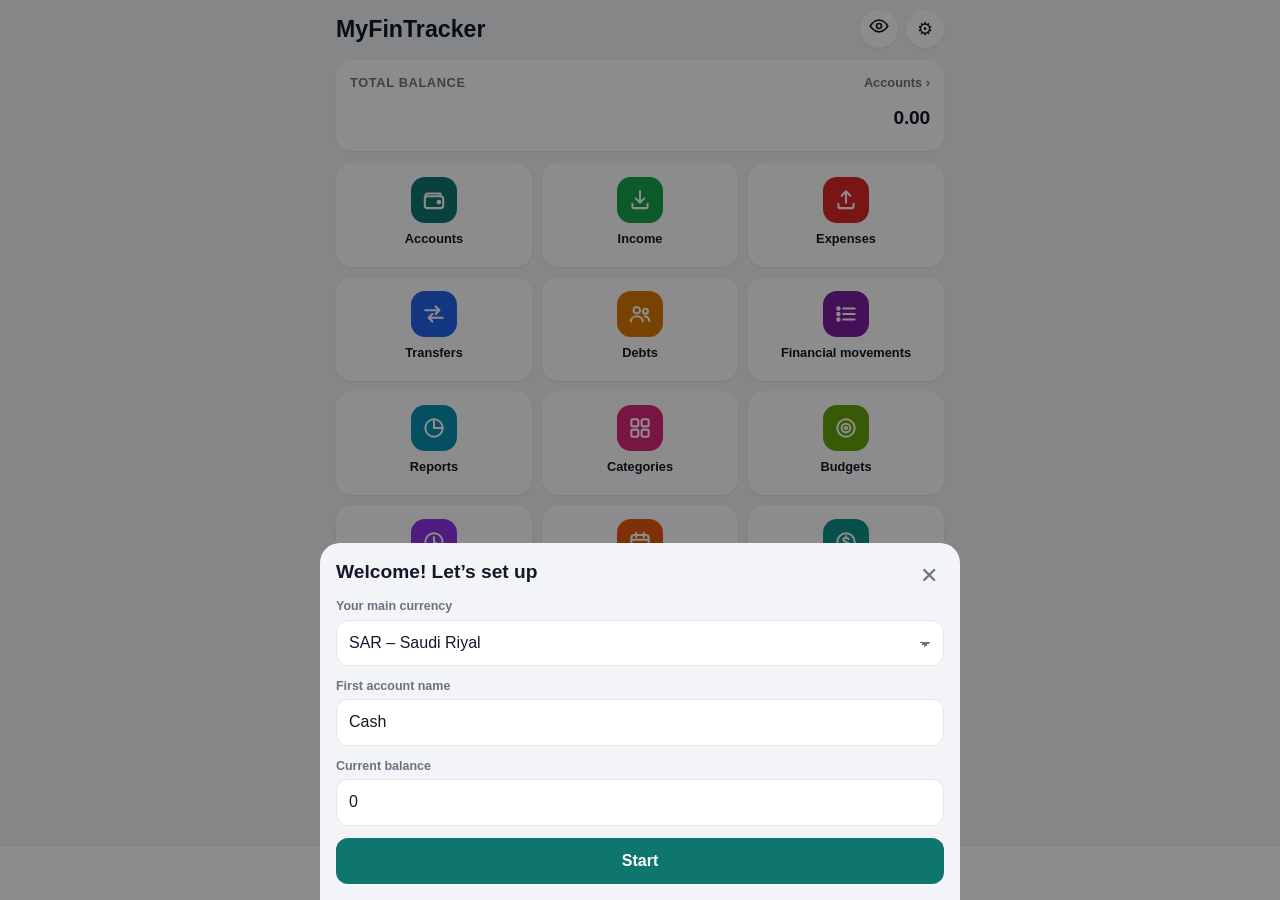
<file: index.html>
<!doctype html>
<html lang="en">
<head>
<meta charset="utf-8">
<meta name="viewport" content="width=device-width, initial-scale=1, viewport-fit=cover">
<meta name="apple-mobile-web-app-capable" content="yes">
<meta name="mobile-web-app-capable" content="yes">
<meta name="apple-mobile-web-app-status-bar-style" content="default">
<meta name="apple-mobile-web-app-title" content="MyFinTracker">
<meta name="theme-color" content="#0f766e">
<link rel="manifest" href="manifest.webmanifest">
<link rel="apple-touch-icon" href="icons/apple-touch-icon.png">
<link rel="apple-touch-startup-image" href="splash/s-1320x2868.png" media="(device-width: 440px) and (device-height: 956px) and (-webkit-device-pixel-ratio: 3) and (orientation: portrait)">
<link rel="apple-touch-startup-image" href="splash/s-1320x2868-d.png" media="(device-width: 440px) and (device-height: 956px) and (-webkit-device-pixel-ratio: 3) and (orientation: portrait) and (prefers-color-scheme: dark)">
<link rel="apple-touch-startup-image" href="splash/s-1206x2622.png" media="(device-width: 402px) and (device-height: 874px) and (-webkit-device-pixel-ratio: 3) and (orientation: portrait)">
<link rel="apple-touch-startup-image" href="splash/s-1206x2622-d.png" media="(device-width: 402px) and (device-height: 874px) and (-webkit-device-pixel-ratio: 3) and (orientation: portrait) and (prefers-color-scheme: dark)">
<link rel="apple-touch-startup-image" href="splash/s-1290x2796.png" media="(device-width: 430px) and (device-height: 932px) and (-webkit-device-pixel-ratio: 3) and (orientation: portrait)">
<link rel="apple-touch-startup-image" href="splash/s-1290x2796-d.png" media="(device-width: 430px) and (device-height: 932px) and (-webkit-device-pixel-ratio: 3) and (orientation: portrait) and (prefers-color-scheme: dark)">
<link rel="apple-touch-startup-image" href="splash/s-1179x2556.png" media="(device-width: 393px) and (device-height: 852px) and (-webkit-device-pixel-ratio: 3) and (orientation: portrait)">
<link rel="apple-touch-startup-image" href="splash/s-1179x2556-d.png" media="(device-width: 393px) and (device-height: 852px) and (-webkit-device-pixel-ratio: 3) and (orientation: portrait) and (prefers-color-scheme: dark)">
<link rel="apple-touch-startup-image" href="splash/s-1170x2532.png" media="(device-width: 390px) and (device-height: 844px) and (-webkit-device-pixel-ratio: 3) and (orientation: portrait)">
<link rel="apple-touch-startup-image" href="splash/s-1170x2532-d.png" media="(device-width: 390px) and (device-height: 844px) and (-webkit-device-pixel-ratio: 3) and (orientation: portrait) and (prefers-color-scheme: dark)">
<link rel="apple-touch-startup-image" href="splash/s-1284x2778.png" media="(device-width: 428px) and (device-height: 926px) and (-webkit-device-pixel-ratio: 3) and (orientation: portrait)">
<link rel="apple-touch-startup-image" href="splash/s-1284x2778-d.png" media="(device-width: 428px) and (device-height: 926px) and (-webkit-device-pixel-ratio: 3) and (orientation: portrait) and (prefers-color-scheme: dark)">
<link rel="apple-touch-startup-image" href="splash/s-1125x2436.png" media="(device-width: 375px) and (device-height: 812px) and (-webkit-device-pixel-ratio: 3) and (orientation: portrait)">
<link rel="apple-touch-startup-image" href="splash/s-1125x2436-d.png" media="(device-width: 375px) and (device-height: 812px) and (-webkit-device-pixel-ratio: 3) and (orientation: portrait) and (prefers-color-scheme: dark)">
<link rel="apple-touch-startup-image" href="splash/s-1242x2688.png" media="(device-width: 414px) and (device-height: 896px) and (-webkit-device-pixel-ratio: 3) and (orientation: portrait)">
<link rel="apple-touch-startup-image" href="splash/s-1242x2688-d.png" media="(device-width: 414px) and (device-height: 896px) and (-webkit-device-pixel-ratio: 3) and (orientation: portrait) and (prefers-color-scheme: dark)">
<link rel="apple-touch-startup-image" href="splash/s-828x1792.png" media="(device-width: 414px) and (device-height: 896px) and (-webkit-device-pixel-ratio: 2) and (orientation: portrait)">
<link rel="apple-touch-startup-image" href="splash/s-828x1792-d.png" media="(device-width: 414px) and (device-height: 896px) and (-webkit-device-pixel-ratio: 2) and (orientation: portrait) and (prefers-color-scheme: dark)">
<link rel="apple-touch-startup-image" href="splash/s-1242x2208.png" media="(device-width: 414px) and (device-height: 736px) and (-webkit-device-pixel-ratio: 3) and (orientation: portrait)">
<link rel="apple-touch-startup-image" href="splash/s-1242x2208-d.png" media="(device-width: 414px) and (device-height: 736px) and (-webkit-device-pixel-ratio: 3) and (orientation: portrait) and (prefers-color-scheme: dark)">
<link rel="apple-touch-startup-image" href="splash/s-750x1334.png" media="(device-width: 375px) and (device-height: 667px) and (-webkit-device-pixel-ratio: 2) and (orientation: portrait)">
<link rel="apple-touch-startup-image" href="splash/s-750x1334-d.png" media="(device-width: 375px) and (device-height: 667px) and (-webkit-device-pixel-ratio: 2) and (orientation: portrait) and (prefers-color-scheme: dark)">
<title>MyFinTracker</title>
<style>
html,body{margin:0;background:#f2f4f7}
@media (prefers-color-scheme:dark){html,body{background:#0b0f14}}
#splash{min-height:100vh;min-height:100dvh;display:flex;flex-direction:column;align-items:center;justify-content:center;gap:14px;font:600 20px -apple-system,BlinkMacSystemFont,"SF Pro Text",Roboto,sans-serif;color:#0f766e}
#splash img{width:84px;height:84px;border-radius:20px;box-shadow:0 6px 20px rgba(15,118,110,.25)}
#splash i{width:26px;height:26px;border:3px solid rgba(15,118,110,.2);border-top-color:#0f766e;border-radius:50%;animation:sp .8s linear infinite}
@keyframes sp{to{transform:rotate(360deg)}}
@media (prefers-color-scheme:dark){#splash{color:#2dd4bf}#splash i{border-color:rgba(45,212,191,.2);border-top-color:#2dd4bf}}
</style>
<link rel="stylesheet" href="style.css">
</head>
<body>
<div id="app"><div id="splash"><img src="icons/icon-192.png" alt=""><span>MyFinTracker</span><i></i></div></div>
<div id="sheet-root"></div>
<div id="lock-root"></div>
<div id="toast"></div>
<script defer src="xlsx.mini.min.js"></script>
<script defer src="icons.js"></script>
<script defer src="io.js"></script>
<script defer src="sync.js"></script>
<script defer src="app.js"></script>
</body>
</html>
</file>
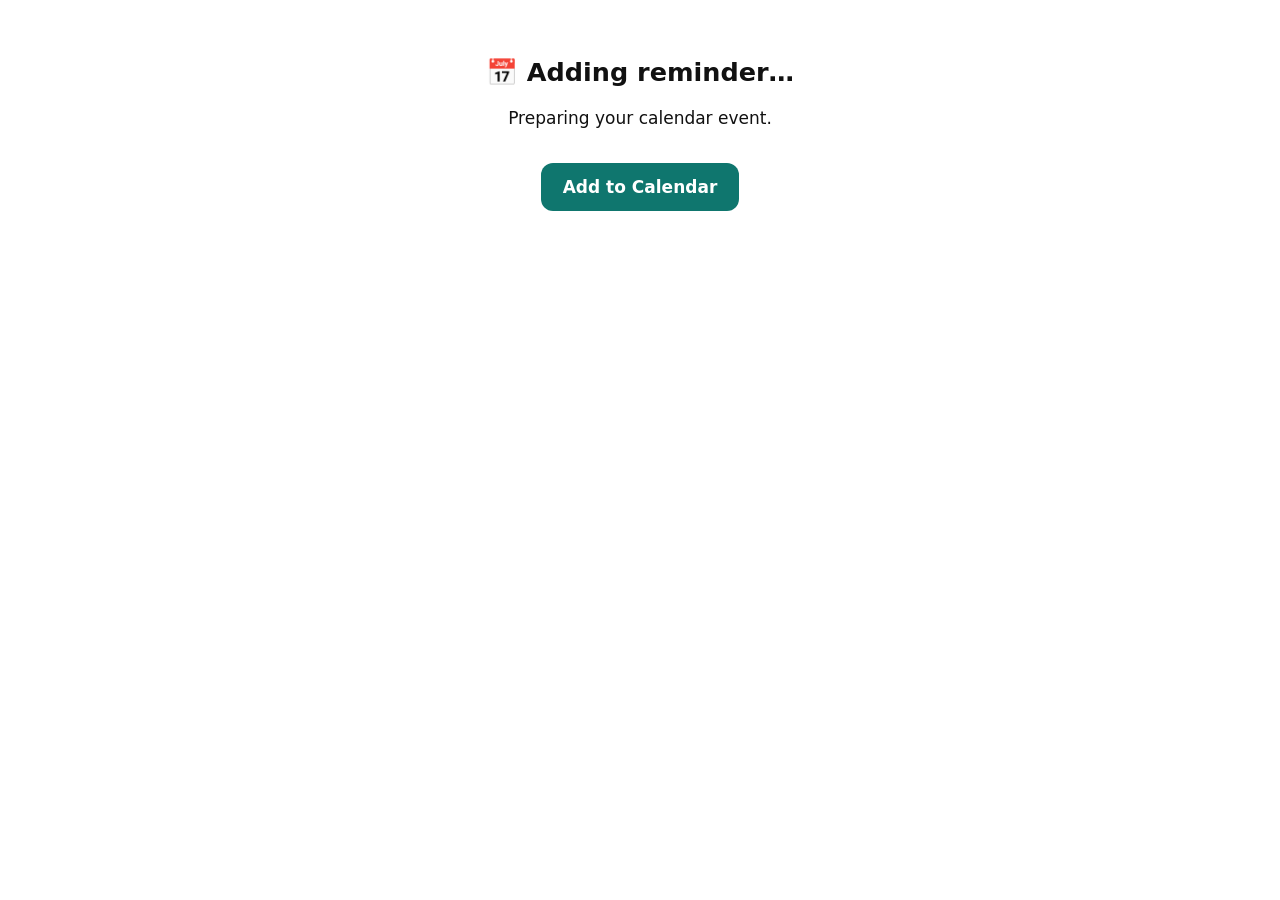
<file: cal.html>
<!doctype html><html><head><meta charset="utf-8"><meta name="viewport" content="width=device-width,initial-scale=1"><title>Add to Calendar</title>
<style>body{font:17px -apple-system,system-ui,sans-serif;padding:28px;text-align:center;color:#111}a{display:inline-block;margin-top:18px;padding:14px 22px;background:#0f766e;color:#fff;border-radius:12px;text-decoration:none;font-weight:600}</style></head>
<body><h2>📅 Adding reminder…</h2><p id="m">Preparing your calendar event.</p><a id="go" href="reminder.ics" hidden>Add to Calendar</a>
<script>
(async()=>{const q=location.search,go=document.getElementById('go');go.href='reminder.ics'+q;
try{const r=await navigator.serviceWorker.register('sw.js');await navigator.serviceWorker.ready;
 if(!navigator.serviceWorker.controller){await new Promise(res=>{navigator.serviceWorker.addEventListener('controllerchange',res);setTimeout(res,2500)})}
 location.replace('reminder.ics'+q);setTimeout(()=>{document.getElementById('m').textContent='If nothing happened, tap the button.';go.hidden=false},2500)}
catch(e){document.getElementById('m').textContent='Tap the button to add the event.';go.hidden=false}})();
</script></body></html>
</file>
<file: style.css>
:root{
  --bg:#f2f4f7;--card:#fff;--text:#111827;--muted:#6b7280;--line:#e5e7eb;
  --brand:#0f766e;--brand-d:#115e59;--brand-l:#ccfbf1;
  --exp:#dc2626;--inc:#16a34a;--tr:#2563eb;--warn:#d97706;
  --shadow:0 1px 3px rgba(0,0,0,.08);
  --sat:env(safe-area-inset-top);--sab:env(safe-area-inset-bottom);
  --fs:16px;
}
:root[data-theme=dark]{
  --bg:#0b0f14;--card:#151b23;--text:#e8edf2;--muted:#8b95a3;--line:#252d38;
  --brand:#2dd4bf;--brand-d:#14b8a6;--brand-l:#123a37;--exp:#f87171;--inc:#4ade80;--tr:#60a5fa;
  --shadow:none;
}
@media (prefers-color-scheme:dark){
  :root[data-theme=auto]{
    --bg:#0b0f14;--card:#151b23;--text:#e8edf2;--muted:#8b95a3;--line:#252d38;
    --brand:#2dd4bf;--brand-d:#14b8a6;--brand-l:#123a37;--exp:#f87171;--inc:#4ade80;--tr:#60a5fa;--shadow:none;
  }
}
*{box-sizing:border-box;-webkit-tap-highlight-color:transparent}
html,body{margin:0;background:var(--bg);color:var(--text);
  font:var(--fs)/1.4 -apple-system,BlinkMacSystemFont,"SF Pro Text","Segoe UI",Roboto,sans-serif}
body{min-height:100vh;min-height:100dvh;overscroll-behavior-y:none}
button,input,select,textarea{font:inherit;color:inherit}
button{cursor:pointer}
#app{max-width:640px;margin:0 auto;min-height:100dvh;padding-bottom:calc(76px + var(--sab))}
.top{position:sticky;top:0;z-index:5;background:var(--bg);padding:calc(var(--sat) + 10px) 16px 8px;
  display:flex;align-items:center;gap:8px}
.top h1{font-size:1.45em;margin:0;flex:1;font-weight:700}
.top .back{border:0;background:none;color:var(--brand);font-size:1.05em;padding:6px 4px;display:flex;align-items:center;gap:2px}
.icon-btn{border:0;background:var(--card);box-shadow:var(--shadow);border-radius:50%;width:38px;height:38px;font-size:1.1em}
.wrap{padding:4px 16px 16px}
.card{background:var(--card);border-radius:16px;box-shadow:var(--shadow);padding:14px;margin-bottom:12px}
.card h3{margin:0 0 8px;font-size:.8em;text-transform:uppercase;letter-spacing:.05em;color:var(--muted);font-weight:600}
.row{display:flex;align-items:center;gap:12px;padding:10px 0;border-bottom:1px solid var(--line)}
.row:last-child{border-bottom:0}
.row.tap{cursor:pointer}
.row .grow{flex:1;min-width:0}
.row .t{font-weight:600;white-space:nowrap;overflow:hidden;text-overflow:ellipsis}
.row .s{color:var(--muted);font-size:.82em;white-space:nowrap;overflow:hidden;text-overflow:ellipsis}
.row .amt{font-weight:700;white-space:nowrap;text-align:right}
.exp{color:var(--exp)}.inc{color:var(--inc)}.tr{color:var(--tr)}.mut{color:var(--muted)}
.dot{width:38px;height:38px;border-radius:50%;display:grid;place-items:center;flex:none;font-size:1.1em;color:#fff;font-weight:700}
.big{font-size:2em;font-weight:800;letter-spacing:-.02em}
.sum3{display:grid;grid-template-columns:1fr 1fr;gap:8px;margin-top:10px}
.sum3 div{background:var(--bg);border-radius:12px;padding:10px}
.sum3 small{display:block;color:var(--muted);font-size:.75em}
.sum3 b{font-size:1.05em}
.dayhead{display:flex;justify-content:space-between;color:var(--muted);font-size:.82em;font-weight:600;padding:12px 4px 4px}
.tabbar{position:fixed;left:0;right:0;bottom:0;z-index:10;background:var(--card);border-top:1px solid var(--line);
  padding:6px 8px calc(6px + var(--sab));display:flex;justify-content:space-around;align-items:center}
.tabbar>div{width:100%;max-width:640px;display:flex;justify-content:space-around;align-items:center}
.tab{border:0;background:none;display:flex;flex-direction:column;align-items:center;gap:1px;color:var(--muted);font-size:.68em;padding:4px 10px;min-width:60px}
.tab span{font-size:1.5em;line-height:1.1}
.tab.on{color:var(--brand)}
.fab{width:54px;height:54px;border-radius:50%;border:0;background:var(--brand);color:#fff;font-size:2em;line-height:1;
  margin-top:-26px;box-shadow:0 4px 12px rgba(15,118,110,.45);display:grid;place-items:center}
:root[data-theme=dark] .fab{color:#06201d}
.seg{display:flex;background:var(--bg);border-radius:12px;padding:3px;gap:3px}
.seg button{flex:1;border:0;background:none;padding:8px 4px;border-radius:10px;font-weight:600;color:var(--muted)}
.seg button.on{background:var(--card);color:var(--text);box-shadow:var(--shadow)}
.seg button.on.e{color:var(--exp)}.seg button.on.i{color:var(--inc)}.seg button.on.t{color:var(--tr)}
.pbar{display:flex;align-items:center;gap:6px;margin:0 0 10px}
.pbar .lbl{flex:1;text-align:center;font-weight:700}
.pbar button{border:0;background:var(--card);box-shadow:var(--shadow);border-radius:10px;width:36px;height:36px;font-size:1.1em}
.pbar select{border:0;background:var(--card);box-shadow:var(--shadow);border-radius:10px;height:36px;padding:0 6px}
input,select,textarea{width:100%;border:1px solid var(--line);background:var(--card);border-radius:12px;padding:11px 12px;font-size:16px;outline:none;appearance:none;-webkit-appearance:none}
select{background-image:linear-gradient(45deg,transparent 50%,var(--muted) 50%),linear-gradient(135deg,var(--muted) 50%,transparent 50%);
  background-position:calc(100% - 18px) 55%,calc(100% - 13px) 55%;background-size:5px 5px;background-repeat:no-repeat;padding-right:32px}
input:focus,select:focus,textarea:focus{border-color:var(--brand)}
label.f{display:block;margin-bottom:12px}
label.f>span{display:block;font-size:.78em;color:var(--muted);margin-bottom:4px;font-weight:600}
label.chk{display:flex;align-items:center;gap:10px;margin-bottom:12px}
label.chk input{width:22px;height:22px}
.btn{border:0;border-radius:12px;padding:12px 16px;background:var(--brand);color:#fff;font-weight:700;width:100%}
:root[data-theme=dark] .btn{color:#06201d}
.btn.sec{background:var(--bg);color:var(--text)}
.btn.danger{background:transparent;color:var(--exp)}
.btn.sm{width:auto;padding:7px 12px;font-size:.88em}
.btns{display:flex;gap:8px;margin-top:6px}
.amtin{font-size:2em!important;font-weight:800;text-align:center}
#sheet-root .back{position:fixed;inset:0;background:rgba(0,0,0,.45);z-index:50;display:flex;align-items:flex-end;justify-content:center}
.sheet{background:var(--bg);width:100%;max-width:640px;max-height:92dvh;overflow:auto;border-radius:20px 20px 0 0;padding:16px 16px calc(16px + var(--sab));animation:up .18s ease-out}
@keyframes up{from{transform:translateY(40px);opacity:.4}}
.sheet h2{margin:0 0 12px;font-size:1.2em}
.sheet .x{float:right;border:0;background:none;font-size:1.4em;color:var(--muted)}
.bar{height:8px;background:var(--bg);border-radius:6px;overflow:hidden}
.bar>i{display:block;height:100%;background:var(--brand);border-radius:6px}
.bar.over>i{background:var(--exp)}
.chip{display:inline-block;background:var(--brand-l);color:var(--brand);border-radius:99px;padding:2px 9px;font-size:.75em;font-weight:700}
.chip.w{background:#fef3c7;color:#92400e}
.empty{text-align:center;color:var(--muted);padding:28px 10px}
.banner{background:#fef3c7;color:#78350f;border-radius:14px;padding:10px 12px;margin-bottom:12px;font-size:.9em;display:flex;gap:10px;align-items:center}
.banner b{flex:1;font-weight:600}
.search{margin-bottom:10px;display:flex;gap:8px}
.chart{width:100%;height:auto;display:block}
.legend .row{padding:7px 0}
.sw{width:12px;height:12px;border-radius:4px;flex:none}
.menu .row{padding:13px 0}
.menu .ic{width:34px;height:34px;border-radius:10px;background:var(--brand-l);display:grid;place-items:center}
.chev{color:var(--muted)}
#toast{position:fixed;left:50%;bottom:calc(90px + var(--sab));transform:translateX(-50%);background:#111827;color:#fff;padding:9px 16px;border-radius:99px;z-index:80;font-size:.9em;opacity:0;pointer-events:none;transition:opacity .2s;max-width:90%;text-align:center}
#toast.on{opacity:1}
#lock-root .lock{position:fixed;inset:0;z-index:100;background:var(--bg);display:flex;flex-direction:column;align-items:center;justify-content:center;gap:18px;padding:20px}
.dots{display:flex;gap:14px;height:18px}
.dots i{width:14px;height:14px;border-radius:50%;border:2px solid var(--brand)}
.dots i.on{background:var(--brand)}
.pad{display:grid;grid-template-columns:repeat(3,72px);gap:14px}
.pad button{height:72px;border-radius:50%;border:0;background:var(--card);box-shadow:var(--shadow);font-size:1.6em;font-weight:600}
.shake{animation:sh .3s}
@keyframes sh{25%{transform:translateX(-8px)}75%{transform:translateX(8px)}}
.compact .row{padding:6px 0}.compact .dot{width:30px;height:30px;font-size:.9em}
input[type=checkbox]{appearance:auto;-webkit-appearance:checkbox;width:22px;height:22px;padding:0;flex:none;accent-color:var(--brand)}
.pbar select{width:auto;flex:none;background-image:none;padding:0 10px}
.btns select{flex:1;min-width:0}
:root[data-theme=dark] .btn.sec,:root[data-theme=dark] .btn.danger{color:var(--text)}
:root[data-theme=dark] .btn.danger{color:var(--exp)}
@media (prefers-color-scheme:dark){
  :root[data-theme=auto] .btn,:root[data-theme=auto] .fab{color:#06201d}
  :root[data-theme=auto] .btn.sec{color:var(--text)}
  :root[data-theme=auto] .btn.danger{color:var(--exp)}
}
.pp{color:#9333ea}
:root[data-theme=dark] .pp{color:#c084fc}
.seg button{font-size:.88em;padding:8px 2px}
.seg button.on.p{color:#9333ea}
@media (prefers-color-scheme:dark){:root[data-theme=auto] .pp{color:#c084fc}}
.seg button{font-size:1em;padding:11px 4px}
.seg .more{flex:0 0 46px;color:var(--brand);font-size:1.15em}
.splitrow{display:flex;gap:8px;margin:6px 0;align-items:center}
.splitrow select{flex:1;min-width:0}
.splitrow input{width:104px;flex:none;text-align:right}
.splitrow .icon-btn{flex:none;width:34px;height:34px;box-shadow:none;background:var(--bg)}
.linkbtn{border:0;background:none;color:var(--brand);font-weight:600;padding:0 0 12px;font-size:.95em}

.tiles{display:grid;grid-template-columns:repeat(3,1fr);gap:10px;margin-bottom:12px}
.tile{border:0;background:var(--card);box-shadow:var(--shadow);border-radius:16px;padding:14px 6px 12px;display:flex;flex-direction:column;align-items:center;gap:8px;color:var(--text);min-height:104px}
.tile .ti{width:46px;height:46px;border-radius:14px;display:grid;place-items:center;font-size:1.5em;color:#fff}
.tile .tl{font-size:.8em;font-weight:600;text-align:center;line-height:1.2}
.ipicker{margin-top:6px;max-height:260px;overflow:auto;background:var(--card);border-radius:14px;padding:8px;border:1px solid var(--line)}
.iprow{display:flex;gap:8px;overflow-x:auto;padding:4px 0}
.ipick{flex:none;width:52px;height:52px;border:2px solid transparent;border-radius:12px;background:none;padding:2px;display:grid;place-items:center}
.ipick.on{border-color:var(--brand);background:var(--brand-l)}
.ipick svg{width:100%;height:100%}
.dot svg{width:100%;height:100%;display:block}

.iconbtn{display:flex;align-items:center;gap:12px;width:100%;border:1px solid var(--line);background:var(--card);border-radius:12px;padding:8px 12px;margin-top:4px}
.iconbtn .cur .dot{width:40px;height:40px}
.acctx{width:100%;display:flex;justify-content:space-between;border:0;background:none;font-weight:700;padding:4px 0;color:var(--text)}
#acctxlist{max-height:50vh;overflow:auto;margin-top:6px}
.ipicker[hidden],#acctxlist[hidden]{display:none}

.accpick{display:flex;align-items:center;gap:10px;width:100%;border:1px solid var(--line);background:var(--card);border-radius:12px;padding:6px 12px;text-align:left;color:var(--text);min-height:46px}
.accpick .dot{width:32px;height:32px;font-size:.9em}
.splitrow .accpick{flex:1;min-width:0}
.pickov{position:fixed;inset:0;background:rgba(0,0,0,.45);z-index:90;display:flex;align-items:flex-end;justify-content:center}
.pickbox{background:var(--card);width:100%;max-width:640px;max-height:70dvh;overflow:auto;border-radius:20px 20px 0 0;padding:8px 16px calc(14px + var(--sab))}
.pickbox .row.sel{background:var(--brand-l);margin:0 -8px;padding-left:8px;padding-right:8px;border-radius:10px}
.accpick .grow{flex:1;min-width:0;white-space:nowrap;overflow:hidden;text-overflow:ellipsis}

.namesug{background:var(--card);border:1px solid var(--line);border-radius:12px;margin:-2px 0 0;overflow:hidden;box-shadow:var(--shadow)}
.namesug[hidden]{display:none}
.sugrow{padding:11px 14px;border-bottom:1px solid var(--line);font-weight:600}
.sugrow:last-child{border-bottom:0}
.sugrow .mut{font-weight:400;font-size:.8em}

.mrow{display:flex;justify-content:space-between;align-items:baseline;gap:14px}
.mrow .mc{font-size:.6em;font-weight:700;color:var(--muted);letter-spacing:.03em}
.mrow .ma{text-align:right;font-variant-numeric:tabular-nums}
.sum3 .mrow .mc{font-size:.72em}
.dayhead .mrow{min-width:130px}

.totline{position:sticky;bottom:calc(72px + var(--sab));z-index:4;display:flex;gap:16px;justify-content:space-between;align-items:center;background:var(--card);box-shadow:0 -2px 10px rgba(0,0,0,.12);border-radius:14px;padding:11px 14px;font-size:.84em;white-space:nowrap;overflow-x:auto;margin-top:8px}
.totline b{font-variant-numeric:tabular-nums}

.catarrow{flex:none;width:28px;height:28px;border:0;background:none;color:var(--brand);font-size:1.05em;padding:0;display:inline-grid;place-items:center}
.grp .row.tap{padding-top:6px;padding-bottom:6px}
.grpamt{min-width:110px;font-size:.92em}
.accpick .sw{width:14px;height:14px;border-radius:5px}

.grptot{padding:0 14px 8px 58px;font-size:.95em;border-bottom:1px solid var(--line)}
.grp .grptot:last-child{border-bottom:0}
label.chk .mi .dot{width:30px;height:30px;font-size:.9em}
label.chk .mi{flex:none}

.tile .ti svg{display:block}

.hometot{font-size:1em}
.hometot .mrow{padding:5px 0;align-items:center}
.hometot .mc{font-size:.95em!important;font-weight:700;color:var(--muted)}
.hometot .ma{font-size:1.2em;font-weight:800;letter-spacing:-.01em}

.sechead{display:flex;justify-content:space-between;align-items:flex-start;gap:12px;padding:10px 4px 6px;font-weight:700;font-size:.82em;text-transform:uppercase;letter-spacing:.05em;color:var(--muted)}
.sechead .secamt{text-transform:none;letter-spacing:0;font-weight:700;color:var(--text);font-size:1.12em;min-width:130px}

.top .back{white-space:nowrap;flex:none}
.top h1{min-width:0}

.sechead.tap{cursor:pointer}

.btns .btn.sm.sec{background:var(--card);box-shadow:var(--shadow)}

.toolbar{display:flex;gap:8px;flex-wrap:wrap;margin:0 0 12px}
.chipbtn{border:0;background:var(--card);box-shadow:var(--shadow);border-radius:99px;padding:9px 14px;font-weight:600;font-size:.86em;color:var(--text);white-space:nowrap}
.chipbtn.pri{background:var(--brand);color:#fff}
:root[data-theme=dark] .chipbtn.pri{color:#06201d}
.card.sec{padding:6px 14px 4px}
.sechead2{display:flex;align-items:center;gap:8px;padding:10px 0 10px;border-bottom:1px solid var(--line)}
.sechead2 .t{font-size:1.02em}
.secamt2{text-align:right;font-weight:700;min-width:120px}
.secamt2.small{font-size:.86em;min-width:100px}
.secamt2 .mrow{gap:10px}
.sec .row.inner{padding-left:30px;border-left:3px solid var(--brand-l);margin-left:12px}
.sec .grprow{background:var(--bg);margin:6px -14px 0;padding-left:14px;padding-right:14px;border-bottom:0}
.acamt{text-align:right;display:flex;flex-direction:column;align-items:flex-end;line-height:1.15;flex:none}
.acamt b{font-size:1.02em;font-variant-numeric:tabular-nums}
.acamt small{color:var(--muted);font-size:.72em;font-weight:700;letter-spacing:.04em}

.sechead2 .t{font-weight:700;font-size:1.05em}
.secamt2.small{min-width:0;white-space:nowrap}
.sec .grprow .grow{min-width:0}

.chipbtn.pri2{background:var(--card);color:var(--brand);box-shadow:inset 0 0 0 2px var(--brand)}
.toolbar.stick{position:sticky;top:var(--hdrh,56px);z-index:4;background:var(--bg);margin:0 -16px 8px;padding:6px 16px;box-shadow:0 1px 0 var(--line)}
.toolbar.tools .chipbtn{font-size:.82em;padding:7px 12px;box-shadow:none;border:1px solid var(--line)}
.toolbar.tools .chipbtn.pri{border-color:var(--brand)}

.fchips{display:flex;gap:8px;overflow-x:auto;margin:0 -16px 10px;padding:2px 16px;scrollbar-width:none}
.fchips::-webkit-scrollbar{display:none}
.fchip{flex:none;position:relative;display:inline-block;margin:0;border:1.5px solid var(--line);border-radius:999px;background:var(--card);color:var(--text);font:inherit;font-size:.95em;padding:0;cursor:pointer}
button.fchip{padding:9px 16px}
.fchip select{width:128px;text-overflow:ellipsis;border:0;background-color:transparent;border-radius:999px;padding:9px 34px 9px 16px;font-size:.95em;color:inherit}
.fchip.on{border-color:var(--brand);color:var(--brand);font-weight:600}
.fchip.rst{border-color:var(--exp);color:var(--exp);font-weight:600}
.hico{width:36px;height:26px;flex:none;display:grid;place-items:center}
.hico svg{width:36px;height:36px;display:block;margin:-5px 0}
.hico .dot{width:28px;height:28px;font-size:.9em}
.hrow{gap:10px;padding:12px 0}
.hrow .t{font-size:1.02em}
.hrow .harr{color:var(--muted);flex:none;margin:0 -4px}
.hamt{display:flex;flex-direction:column;line-height:1.35}
.dayhead.c{justify-content:center;position:relative;text-align:center;padding:14px 4px 6px}
.dayhead.c .dnet{position:absolute;right:4px;top:14px;font-size:.9em}

.fchip select{max-width:160px}
.hrow{padding:10px 0}

.ttsel{display:inline-block;position:relative}
.ttsel select{width:auto;min-width:0;border:0;background-color:transparent;padding:0 28px 0 0;font-size:inherit;font-weight:inherit;font-family:inherit;color:inherit;border-radius:0;max-width:240px}

.ttsel .ttlab small{font-size:.6em;color:var(--muted);vertical-align:middle}
.ttsel select{position:absolute;inset:0;width:100%;height:100%;opacity:0;padding:0;max-width:none;font-size:16px}

.ttsel .ttlab small{font-size:.8em;color:var(--brand);margin-left:2px}
.ttsel .ttlab{display:inline-flex;align-items:center;gap:4px;padding:4px 10px 4px 0}

.ttsel .ttlab{gap:8px;padding:4px 0}
.ttsel .ttchev{color:var(--brand);flex:none}
</file>
